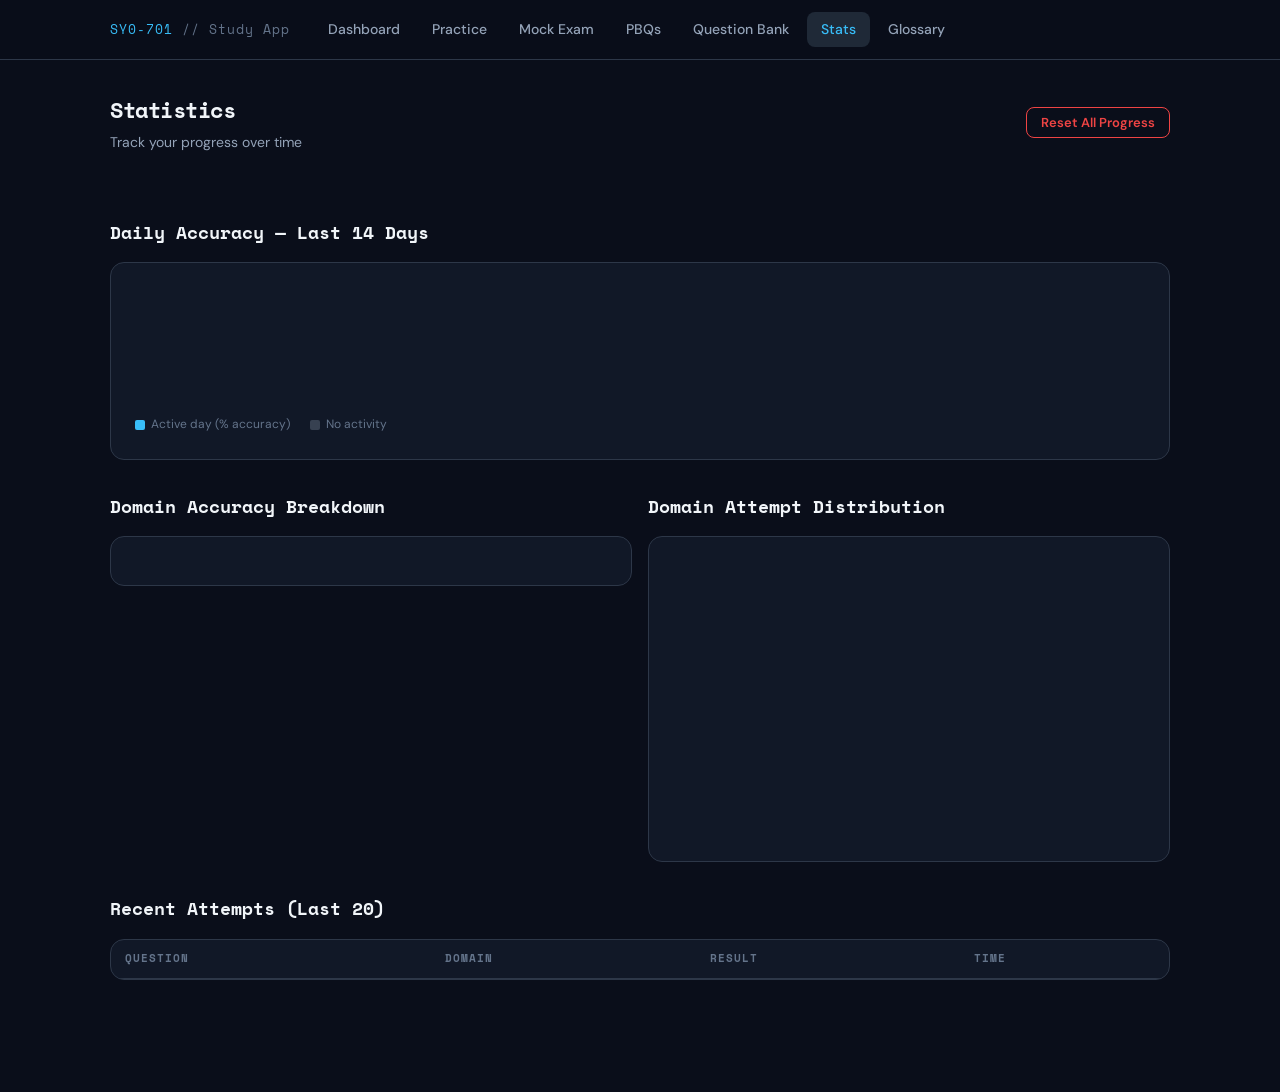
<file: stats.html>
<!DOCTYPE html>
<html lang="en">
<head>
  <meta charset="UTF-8" />
  <meta name="viewport" content="width=device-width, initial-scale=1.0" />
  <title>SY0-701 Study | Stats</title>
  <link rel="stylesheet" href="style.css" />
</head>
<body>

<nav class="nav">
  <div class="nav-inner">
    <div class="nav-brand">SY0&#x2011;701 <span>// Study App</span></div>
    <div class="nav-links">
      <a href="index.html" class="nav-link">Dashboard</a>
      <a href="practice.html" class="nav-link">Practice</a>
      <a href="exam.html" class="nav-link">Mock Exam</a>
      <a href="pbq.html" class="nav-link">PBQs</a>
      <a href="questions.html" class="nav-link">Question Bank</a>
      <a href="stats.html" class="nav-link">Stats</a>
      <a href="glossary.html" class="nav-link">Glossary</a>
    </div>
  </div>
</nav>

<div class="page">

  <div class="page-header" style="display:flex;align-items:center;justify-content:space-between;flex-wrap:wrap;gap:12px">
    <div>
      <div class="page-title">Statistics</div>
      <div class="page-subtitle">Track your progress over time</div>
    </div>
    <button class="btn btn-danger btn-sm" id="reset-btn">Reset All Progress</button>
  </div>

  <!-- Lifetime Stats -->
  <div class="grid-4 section-gap" id="lifetime-stats"></div>

  <!-- 14-day chart -->
  <div class="section-gap">
    <h2>Daily Accuracy — Last 14 Days</h2>
    <div class="card">
      <div id="daily-chart-wrap">
        <div class="bar-chart" id="daily-chart"></div>
      </div>
      <div style="display:flex;gap:20px;margin-top:8px;font-size:12px;color:var(--text3)">
        <div style="display:flex;align-items:center;gap:6px">
          <div style="width:10px;height:10px;background:var(--accent);border-radius:2px"></div>
          Active day (% accuracy)
        </div>
        <div style="display:flex;align-items:center;gap:6px">
          <div style="width:10px;height:10px;background:var(--bg4);border-radius:2px"></div>
          No activity
        </div>
      </div>
    </div>
  </div>

  <!-- Per-domain breakdown -->
  <div class="grid-2 section-gap">
    <div>
      <h2>Domain Accuracy Breakdown</h2>
      <div class="card">
        <div id="domain-breakdown"></div>
      </div>
    </div>

    <div>
      <h2>Domain Attempt Distribution</h2>
      <div class="card" style="padding-top:20px">
        <canvas id="domain-pie" width="300" height="300" style="display:block;margin:0 auto;max-width:280px"></canvas>
      </div>
    </div>
  </div>

  <!-- Recent attempts -->
  <div class="section-gap">
    <h2>Recent Attempts (Last 20)</h2>
    <div class="card" style="padding:0;overflow:auto">
      <table class="data-table" id="recent-table">
        <thead>
          <tr>
            <th>Question</th>
            <th>Domain</th>
            <th>Result</th>
            <th>Time</th>
          </tr>
        </thead>
        <tbody id="recent-tbody"></tbody>
      </table>
      <div id="no-attempts" class="no-results" style="display:none">No attempts yet. Start practicing!</div>
    </div>
  </div>

</div>

<script src="data/questions.js"></script>
<script src="data/glossary.js"></script>
<script src="app.js"></script>
<script>
document.addEventListener('DOMContentLoaded', () => {
  render();

  document.getElementById('reset-btn').addEventListener('click', () => {
    if (confirm('Are you sure you want to reset ALL progress? This cannot be undone.')) {
      resetAllProgress();
      location.reload();
    }
  });
});

function render() {
  const allAttempts = getAllAttempts();
  const allCorrect = allAttempts.filter(a => a.correct).length;
  const allPct = allAttempts.length > 0 ? Math.round(allCorrect / allAttempts.length * 100) : 0;
  const allQ = getAllQuestions();
  const uniqueAttempted = new Set(allAttempts.map(a => a.qid)).size;

  // Lifetime stats
  document.getElementById('lifetime-stats').innerHTML = `
    <div class="stat-card">
      <div class="stat-label">Total Attempts</div>
      <div class="stat-value">${allAttempts.length}</div>
      <div class="stat-sub">answer submissions</div>
    </div>
    <div class="stat-card">
      <div class="stat-label">Correct</div>
      <div class="stat-value" style="color:var(--green)">${allCorrect}</div>
      <div class="stat-sub">${allPct}% accuracy</div>
    </div>
    <div class="stat-card">
      <div class="stat-label">Unique Questions</div>
      <div class="stat-value" style="color:var(--accent)">${uniqueAttempted}</div>
      <div class="stat-sub">of ${allQ.length} total</div>
    </div>
    <div class="stat-card">
      <div class="stat-label">Coverage</div>
      <div class="stat-value" style="color:var(--yellow)">${allQ.length > 0 ? Math.round(uniqueAttempted/allQ.length*100) : 0}%</div>
      <div class="stat-sub">of question bank</div>
    </div>`;

  // Daily chart
  const daily = getDailyStats(14);
  const chartEl = document.getElementById('daily-chart');
  chartEl.innerHTML = '';
  const maxTotal = Math.max(...daily.map(d => d.total), 1);

  daily.forEach(d => {
    const col = document.createElement('div');
    col.className = 'bar-col';
    col.style.position = 'relative';

    const pctLabel = d.pct !== null ? `<div class="bar-pct">${d.pct}%</div>` : '';
    const fillH = d.total > 0 ? Math.max((d.total / maxTotal) * 90, 4) : 4;
    const fillClass = d.total > 0 ? '' : 'bar-fill-null';
    const fillColor = d.pct !== null
      ? `background: hsl(${d.pct * 1.2}, 70%, 55%)`
      : 'background: var(--bg4)';

    col.innerHTML = `
      ${pctLabel}
      <div class="bar-fill ${fillClass}" style="height:${fillH}%;${fillColor};position:relative">
        <div class="bar-label">${d.label}</div>
      </div>`;
    chartEl.appendChild(col);
  });

  // Domain breakdown
  const byDomain = getAttemptsByDomain();
  const domains = [
    { id: 1, name: 'General Security Concepts' },
    { id: 2, name: 'Threats, Vulnerabilities & Mitigations' },
    { id: 3, name: 'Security Architecture' },
    { id: 4, name: 'Security Operations' },
    { id: 5, name: 'Security Program Mgmt & Oversight' },
  ];

  const breakdown = document.getElementById('domain-breakdown');
  breakdown.innerHTML = '';
  domains.forEach(d => {
    const stats = byDomain[d.id] || { total: 0, correct: 0 };
    const acc = stats.total > 0 ? Math.round(stats.correct / stats.total * 100) : null;
    const col = domainColor(d.id);
    breakdown.innerHTML += `
      <div class="domain-row">
        <div class="domain-dot" style="background:${col.bg}"></div>
        <div class="domain-name" style="font-size:13px">${d.name}</div>
        <div style="flex:0 0 100px">
          <div class="progress-bar-wrap">
            <div class="progress-bar-fill" style="width:${acc||0}%;background:${col.bg}"></div>
          </div>
        </div>
        <div class="domain-stats">${acc !== null ? acc + '%' : '—'}<br>
          <span style="font-size:10px;color:var(--text3)">${stats.correct}/${stats.total}</span>
        </div>
      </div>`;
  });

  // Pie chart (canvas)
  const canvas = document.getElementById('domain-pie');
  const ctx = canvas.getContext('2d');
  const domainTotals = domains.map(d => ({ ...d, total: (byDomain[d.id] || {total:0}).total }));
  const grandTotal = domainTotals.reduce((s, d) => s + d.total, 0);

  if (grandTotal === 0) {
    ctx.fillStyle = '#1f2937';
    ctx.beginPath();
    ctx.arc(150, 150, 120, 0, Math.PI * 2);
    ctx.fill();
    ctx.fillStyle = '#64748b';
    ctx.font = '14px DM Sans, sans-serif';
    ctx.textAlign = 'center';
    ctx.fillText('No data yet', 150, 155);
  } else {
    const colors = ['#7c3aed','#ea580c','#0891b2','#d97706','#16a34a'];
    let startAngle = -Math.PI / 2;
    domainTotals.forEach((d, i) => {
      if (d.total === 0) return;
      const sliceAngle = (d.total / grandTotal) * Math.PI * 2;
      ctx.beginPath();
      ctx.moveTo(150, 150);
      ctx.arc(150, 150, 120, startAngle, startAngle + sliceAngle);
      ctx.fillStyle = colors[i];
      ctx.fill();
      ctx.strokeStyle = '#0a0e1a';
      ctx.lineWidth = 2;
      ctx.stroke();

      // Label
      const midAngle = startAngle + sliceAngle / 2;
      const lx = 150 + Math.cos(midAngle) * 80;
      const ly = 150 + Math.sin(midAngle) * 80;
      if (sliceAngle > 0.3) {
        ctx.fillStyle = '#fff';
        ctx.font = 'bold 13px Space Mono, monospace';
        ctx.textAlign = 'center';
        ctx.fillText('D' + d.id, lx, ly + 5);
      }
      startAngle += sliceAngle;
    });
  }

  // Recent attempts
  const recent = [...allAttempts].reverse().slice(0, 20);
  const allQ = getAllQuestions();
  const qMap = {};
  allQ.forEach(q => qMap[q.id] = q);

  const tbody = document.getElementById('recent-tbody');
  tbody.innerHTML = '';
  if (recent.length === 0) {
    document.getElementById('no-attempts').style.display = '';
  } else {
    recent.forEach(a => {
      const q = qMap[a.qid];
      const col = domainColor(a.domainId);
      const time = new Date(a.ts);
      const timeStr = time.toLocaleString('en-US', { month:'short', day:'numeric', hour:'2-digit', minute:'2-digit' });
      const qtxt = q ? q.question.slice(0, 70) + (q.question.length > 70 ? '…' : '') : 'Question #' + a.qid;
      tbody.innerHTML += `
        <tr>
          <td class="q-text" style="font-size:13px">${qtxt}</td>
          <td><span class="domain-badge" style="background:${col.bg}20;color:${col.bg}">
            <span class="domain-dot" style="background:${col.bg}"></span>D${a.domainId}</span></td>
          <td><span class="tag ${a.correct ? 'tag-correct' : 'tag-wrong'}">${a.correct ? '✓ Correct' : '✗ Wrong'}</span></td>
          <td style="color:var(--text3);font-size:12px;font-family:var(--font-mono)">${timeStr}</td>
        </tr>`;
    });
  }
}
</script>
</body>
</html>
</file>
<file: style.css>
/* ============================================================
   style.css — CompTIA Security+ SY0-701 Study App
   Dark theme, military-tech aesthetic, sharp and purposeful
   ============================================================ */

@import url('https://fonts.googleapis.com/css2?family=Space+Mono:wght@400;700&family=DM+Sans:wght@300;400;500;600;700&display=swap');

/* ---- CSS Variables ---- */
:root {
  --bg: #0a0e1a;
  --bg2: #111827;
  --bg3: #1f2937;
  --bg4: #374151;
  --border: #2d3748;
  --border2: #4b5563;
  --text: #f1f5f9;
  --text2: #94a3b8;
  --text3: #64748b;
  --accent: #38bdf8;
  --accent2: #0ea5e9;
  --green: #22c55e;
  --red: #ef4444;
  --yellow: #f59e0b;

  --d1: #7c3aed;
  --d2: #ea580c;
  --d3: #0891b2;
  --d4: #d97706;
  --d5: #16a34a;

  --radius: 8px;
  --radius-lg: 14px;
  --font-mono: 'Space Mono', monospace;
  --font-body: 'DM Sans', system-ui, sans-serif;
  --nav-h: 60px;
}

/* ---- Reset & Base ---- */
*, *::before, *::after { box-sizing: border-box; margin: 0; padding: 0; }

html { scroll-behavior: smooth; }

body {
  font-family: var(--font-body);
  background: var(--bg);
  color: var(--text);
  min-height: 100vh;
  font-size: 15px;
  line-height: 1.6;
}

a { color: var(--accent); text-decoration: none; }
a:hover { color: var(--accent2); }

/* ---- Navigation ---- */
.nav {
  position: sticky; top: 0; z-index: 100;
  background: rgba(10, 14, 26, 0.95);
  backdrop-filter: blur(10px);
  border-bottom: 1px solid var(--border);
  height: var(--nav-h);
  display: flex; align-items: center;
}

.nav-inner {
  max-width: 1100px; margin: 0 auto; width: 100%;
  padding: 0 20px;
  display: flex; align-items: center; gap: 8px;
}

.nav-brand {
  font-family: var(--font-mono);
  font-size: 13px;
  color: var(--accent);
  letter-spacing: 1px;
  margin-right: 16px;
  white-space: nowrap;
}

.nav-brand span { color: var(--text3); }

.nav-links { display: flex; gap: 4px; flex: 1; }

.nav-link {
  padding: 6px 14px;
  border-radius: var(--radius);
  color: var(--text2);
  font-size: 14px;
  font-weight: 500;
  transition: all 0.15s;
  white-space: nowrap;
}
.nav-link:hover { background: var(--bg3); color: var(--text); }
.nav-link.active { background: var(--bg3); color: var(--accent); }

/* ---- Page Layout ---- */
.page { max-width: 1100px; margin: 0 auto; padding: 32px 20px 80px; }
.page-sm { max-width: 760px; margin: 0 auto; padding: 32px 20px 80px; }

.page-header { margin-bottom: 32px; }
.page-title {
  font-family: var(--font-mono);
  font-size: 22px;
  font-weight: 700;
  color: var(--text);
  letter-spacing: -0.5px;
}
.page-subtitle { color: var(--text2); margin-top: 4px; font-size: 14px; }

/* ---- Cards ---- */
.card {
  background: var(--bg2);
  border: 1px solid var(--border);
  border-radius: var(--radius-lg);
  padding: 24px;
}

.card-sm { padding: 16px; }

/* ---- Grid layouts ---- */
.grid-2 { display: grid; grid-template-columns: 1fr 1fr; gap: 16px; }
.grid-3 { display: grid; grid-template-columns: repeat(3, 1fr); gap: 16px; }
.grid-4 { display: grid; grid-template-columns: repeat(4, 1fr); gap: 16px; }

@media (max-width: 768px) {
  .grid-2, .grid-3, .grid-4 { grid-template-columns: 1fr; }
  .nav-brand span { display: none; }
}

/* ---- Stat cards ---- */
.stat-card {
  background: var(--bg2);
  border: 1px solid var(--border);
  border-radius: var(--radius-lg);
  padding: 20px 24px;
}

.stat-label {
  font-size: 11px;
  font-family: var(--font-mono);
  text-transform: uppercase;
  letter-spacing: 1.5px;
  color: var(--text3);
  margin-bottom: 6px;
}

.stat-value {
  font-size: 36px;
  font-family: var(--font-mono);
  font-weight: 700;
  color: var(--text);
  line-height: 1;
}

.stat-sub { font-size: 12px; color: var(--text3); margin-top: 4px; }

/* ---- Progress bar ---- */
.progress-bar-wrap {
  background: var(--bg3);
  border-radius: 100px;
  height: 8px;
  overflow: hidden;
}

.progress-bar-fill {
  height: 100%;
  border-radius: 100px;
  transition: width 0.5s ease;
}

/* ---- Domain badges ---- */
.domain-badge {
  display: inline-flex; align-items: center;
  padding: 3px 10px;
  border-radius: 100px;
  font-size: 12px;
  font-weight: 600;
  gap: 5px;
}

.domain-dot {
  width: 7px; height: 7px;
  border-radius: 50%;
  display: inline-block;
  flex-shrink: 0;
}

/* ---- Buttons ---- */
.btn {
  display: inline-flex; align-items: center; justify-content: center; gap: 8px;
  padding: 10px 20px;
  border-radius: var(--radius);
  font-family: var(--font-body);
  font-size: 14px;
  font-weight: 600;
  cursor: pointer;
  border: none;
  transition: all 0.15s;
  text-decoration: none;
}

.btn-primary {
  background: var(--accent);
  color: #0a0e1a;
}
.btn-primary:hover { background: var(--accent2); color: #0a0e1a; }

.btn-ghost {
  background: transparent;
  color: var(--text2);
  border: 1px solid var(--border2);
}
.btn-ghost:hover { background: var(--bg3); color: var(--text); }

.btn-danger {
  background: transparent;
  color: var(--red);
  border: 1px solid var(--red);
}
.btn-danger:hover { background: var(--red); color: #fff; }

.btn-sm { padding: 6px 14px; font-size: 13px; }
.btn-lg { padding: 14px 28px; font-size: 16px; }

.btn:disabled { opacity: 0.4; cursor: not-allowed; pointer-events: none; }

/* ---- Countdown ---- */
.countdown-container {
  display: flex; gap: 16px; align-items: center;
  flex-wrap: wrap;
}

.countdown-unit {
  text-align: center;
  background: var(--bg3);
  border: 1px solid var(--border);
  border-radius: var(--radius);
  padding: 12px 18px;
  min-width: 70px;
}

.countdown-num {
  font-family: var(--font-mono);
  font-size: 32px;
  font-weight: 700;
  color: var(--accent);
  line-height: 1;
}

.countdown-label {
  font-size: 10px;
  font-family: var(--font-mono);
  text-transform: uppercase;
  letter-spacing: 1px;
  color: var(--text3);
  margin-top: 4px;
}

/* ---- Practice Question ---- */
.question-card {
  background: var(--bg2);
  border: 1px solid var(--border);
  border-radius: var(--radius-lg);
  padding: 28px;
}

.question-text {
  font-size: 17px;
  line-height: 1.7;
  color: var(--text);
  margin-bottom: 24px;
}

.choices-grid { display: flex; flex-direction: column; gap: 10px; }

.choice-btn {
  display: flex; align-items: flex-start; gap: 14px;
  width: 100%; text-align: left;
  padding: 14px 18px;
  background: var(--bg3);
  border: 1px solid var(--border);
  border-radius: var(--radius);
  color: var(--text);
  font-family: var(--font-body);
  font-size: 15px;
  cursor: pointer;
  transition: all 0.15s;
  line-height: 1.5;
}

.choice-btn:hover:not(:disabled) {
  border-color: var(--accent);
  background: rgba(56, 189, 248, 0.08);
}

.choice-btn .choice-key {
  font-family: var(--font-mono);
  font-size: 13px;
  font-weight: 700;
  background: var(--bg4);
  color: var(--text2);
  padding: 2px 8px;
  border-radius: 4px;
  min-width: 28px;
  text-align: center;
  flex-shrink: 0;
  margin-top: 1px;
}

.choice-btn.correct {
  background: rgba(34, 197, 94, 0.12);
  border-color: var(--green);
  color: var(--text);
}
.choice-btn.correct .choice-key { background: var(--green); color: #fff; }

.choice-btn.wrong {
  background: rgba(239, 68, 68, 0.1);
  border-color: var(--red);
  color: var(--text);
}
.choice-btn.wrong .choice-key { background: var(--red); color: #fff; }

.choice-btn:disabled { cursor: default; }

/* ---- Explanation box ---- */
.explanation {
  margin-top: 20px;
  padding: 16px 20px;
  background: var(--bg3);
  border-left: 3px solid var(--accent);
  border-radius: 0 var(--radius) var(--radius) 0;
  font-size: 14px;
  color: var(--text2);
  line-height: 1.7;
  display: none;
}

.explanation.show { display: block; }
.explanation strong { color: var(--text); }

/* ---- Session counter ---- */
.session-info {
  display: flex; align-items: center; justify-content: space-between;
  margin-bottom: 20px;
  flex-wrap: wrap; gap: 10px;
}

.session-counter {
  font-family: var(--font-mono);
  font-size: 13px;
  color: var(--text3);
}

.session-score {
  font-family: var(--font-mono);
  font-size: 13px;
  color: var(--text2);
}

/* ---- Table ---- */
.data-table {
  width: 100%;
  border-collapse: collapse;
  font-size: 14px;
}

.data-table th {
  text-align: left;
  padding: 10px 14px;
  font-family: var(--font-mono);
  font-size: 11px;
  text-transform: uppercase;
  letter-spacing: 1px;
  color: var(--text3);
  border-bottom: 1px solid var(--border);
}

.data-table td {
  padding: 12px 14px;
  border-bottom: 1px solid var(--border);
  vertical-align: top;
  color: var(--text2);
}

.data-table tr:last-child td { border-bottom: none; }
.data-table tr:hover td { background: var(--bg3); }

.data-table .q-text { color: var(--text); max-width: 400px; }

/* ---- Filters ---- */
.filter-bar {
  display: flex; gap: 10px; flex-wrap: wrap;
  margin-bottom: 20px; align-items: center;
}

.filter-select, .filter-input {
  background: var(--bg2);
  border: 1px solid var(--border);
  border-radius: var(--radius);
  color: var(--text);
  padding: 8px 14px;
  font-family: var(--font-body);
  font-size: 14px;
  outline: none;
  transition: border-color 0.15s;
}

.filter-select:focus, .filter-input:focus {
  border-color: var(--accent);
}

.filter-input { min-width: 220px; }

/* ---- Glossary ---- */
.glossary-search {
  width: 100%; max-width: 500px;
  background: var(--bg2);
  border: 1px solid var(--border);
  border-radius: var(--radius);
  color: var(--text);
  padding: 12px 18px;
  font-size: 16px;
  font-family: var(--font-body);
  outline: none;
  margin-bottom: 16px;
  transition: border-color 0.15s;
}

.glossary-search:focus { border-color: var(--accent); }

.letter-filters {
  display: flex; flex-wrap: wrap; gap: 4px;
  margin-bottom: 24px;
}

.letter-btn {
  background: var(--bg2);
  border: 1px solid var(--border);
  border-radius: 5px;
  color: var(--text2);
  padding: 4px 9px;
  font-family: var(--font-mono);
  font-size: 12px;
  cursor: pointer;
  transition: all 0.12s;
}
.letter-btn:hover, .letter-btn.active {
  background: var(--accent);
  border-color: var(--accent);
  color: #0a0e1a;
}

.glossary-list { display: flex; flex-direction: column; gap: 12px; }

.gloss-card {
  background: var(--bg2);
  border: 1px solid var(--border);
  border-radius: var(--radius-lg);
  padding: 18px 20px;
}

.gloss-term {
  font-family: var(--font-mono);
  font-size: 16px;
  font-weight: 700;
  color: var(--accent);
  margin-bottom: 2px;
}

.gloss-short {
  font-size: 13px;
  color: var(--text2);
  margin-bottom: 8px;
  font-style: italic;
}

.gloss-def {
  font-size: 14px;
  color: var(--text2);
  line-height: 1.7;
}

.no-results {
  text-align: center;
  color: var(--text3);
  padding: 40px;
  font-family: var(--font-mono);
  font-size: 14px;
}

/* ---- Add Question Form ---- */
.add-form-wrap {
  background: var(--bg2);
  border: 1px solid var(--border);
  border-radius: var(--radius-lg);
  padding: 24px;
  margin-bottom: 28px;
}

.form-title {
  font-family: var(--font-mono);
  font-size: 14px;
  text-transform: uppercase;
  letter-spacing: 1px;
  color: var(--text2);
  margin-bottom: 16px;
  display: flex; align-items: center; gap: 8px;
  cursor: pointer;
}

.form-grid { display: grid; grid-template-columns: 1fr 1fr; gap: 14px; }

.form-group { display: flex; flex-direction: column; gap: 5px; }
.form-group.full { grid-column: 1 / -1; }

.form-label {
  font-size: 12px;
  font-family: var(--font-mono);
  text-transform: uppercase;
  letter-spacing: 0.8px;
  color: var(--text3);
}

.form-input, .form-select, .form-textarea {
  background: var(--bg3);
  border: 1px solid var(--border);
  border-radius: var(--radius);
  color: var(--text);
  padding: 10px 14px;
  font-family: var(--font-body);
  font-size: 14px;
  outline: none;
  transition: border-color 0.15s;
  resize: vertical;
}

.form-input:focus, .form-select:focus, .form-textarea:focus {
  border-color: var(--accent);
}

.form-textarea { min-height: 80px; }

/* ---- Chart / Stats ---- */
.bar-chart {
  display: flex; align-items: flex-end; gap: 4px;
  height: 120px; padding: 10px 0 24px;
}

.bar-col {
  display: flex; flex-direction: column; align-items: center; justify-content: flex-end;
  flex: 1;
  height: 100%;
  gap: 4px;
}

.bar-fill {
  width: 100%;
  min-height: 2px;
  border-radius: 3px 3px 0 0;
  background: var(--accent);
  transition: height 0.4s ease;
  position: relative;
}

.bar-fill-null { background: var(--bg4); }

.bar-label {
  font-size: 9px;
  font-family: var(--font-mono);
  color: var(--text3);
  text-align: center;
  position: absolute;
  bottom: -20px;
  left: 50%;
  transform: translateX(-50%);
  white-space: nowrap;
}

.bar-pct {
  font-size: 9px;
  font-family: var(--font-mono);
  color: var(--text3);
  margin-bottom: 2px;
}

/* ---- Domain section ---- */
.domain-row {
  display: flex; align-items: center; gap: 12px;
  padding: 14px 0;
  border-bottom: 1px solid var(--border);
}

.domain-row:last-child { border-bottom: none; }

.domain-name { font-size: 14px; color: var(--text); flex: 1; min-width: 0; }

.domain-stats {
  font-family: var(--font-mono);
  font-size: 13px;
  color: var(--text2);
  min-width: 80px;
  text-align: right;
}

/* ---- Toast ---- */
.toast {
  position: fixed; bottom: 24px; right: 24px; z-index: 999;
  background: var(--bg3);
  border: 1px solid var(--border);
  border-radius: var(--radius);
  padding: 12px 20px;
  font-size: 14px;
  color: var(--text);
  box-shadow: 0 8px 32px rgba(0,0,0,0.5);
  animation: toastIn 0.2s ease;
}

@keyframes toastIn {
  from { opacity: 0; transform: translateY(10px); }
  to { opacity: 1; transform: translateY(0); }
}

/* ---- Misc ---- */
.tag {
  display: inline-block;
  padding: 2px 8px;
  border-radius: 4px;
  font-size: 11px;
  font-family: var(--font-mono);
  font-weight: 700;
  text-transform: uppercase;
  letter-spacing: 0.5px;
}

.tag-correct { background: rgba(34,197,94,0.15); color: var(--green); }
.tag-wrong { background: rgba(239,68,68,0.12); color: var(--red); }

.divider {
  border: none; border-top: 1px solid var(--border);
  margin: 24px 0;
}

h2 {
  font-size: 18px;
  font-family: var(--font-mono);
  font-weight: 700;
  color: var(--text);
  margin-bottom: 16px;
}

.section-gap { margin-bottom: 32px; }

/* Domain color CSS */
.d1 { color: var(--d1); }
.d2 { color: var(--d2); }
.d3 { color: var(--d3); }
.d4 { color: var(--d4); }
.d5 { color: var(--d5); }

.bg-d1 { background: var(--d1); }
.bg-d2 { background: var(--d2); }
.bg-d3 { background: var(--d3); }
.bg-d4 { background: var(--d4); }
.bg-d5 { background: var(--d5); }

/* ---- Mock Exam ---- */
.exam-bar {
  display: flex; align-items: center; justify-content: space-between;
  gap: 12px; margin-bottom: 14px; flex-wrap: wrap;
}

.exam-timer {
  font-family: var(--font-mono);
  font-size: 26px;
  font-weight: 700;
  color: var(--accent);
  background: var(--bg3);
  border: 1px solid var(--border);
  border-radius: var(--radius);
  padding: 6px 16px;
  letter-spacing: 1px;
}
.exam-timer.warning { color: var(--yellow); border-color: var(--yellow); }
.exam-timer.danger {
  color: var(--red); border-color: var(--red);
  animation: pulse 1s ease-in-out infinite;
}

@keyframes pulse {
  50% { opacity: 0.55; }
}

.choice-btn.selected {
  border-color: var(--accent);
  background: rgba(56, 189, 248, 0.12);
}
.choice-btn.selected .choice-key { background: var(--accent); color: #0a0e1a; }

.exam-nav {
  display: flex; gap: 10px; margin-top: 24px;
  justify-content: space-between; flex-wrap: wrap;
}

#flag-btn.flagged-active {
  color: var(--yellow);
  border-color: var(--yellow);
  background: rgba(245, 158, 11, 0.12);
}

.q-nav-legend {
  display: flex; gap: 16px; flex-wrap: wrap;
  margin: 12px 0 14px;
  font-size: 12px; color: var(--text3);
}
.q-nav-legend span { display: inline-flex; align-items: center; gap: 6px; }
.q-nav-legend .dot {
  width: 12px; height: 12px; border-radius: 3px;
  background: var(--bg3); border: 1px solid var(--border2);
  display: inline-block;
}
.q-nav-legend .dot.answered { background: var(--accent); border-color: var(--accent); }
.q-nav-legend .dot.flagged { background: var(--yellow); border-color: var(--yellow); }

.q-nav-grid {
  display: grid;
  grid-template-columns: repeat(auto-fill, minmax(40px, 1fr));
  gap: 6px;
}

.q-nav-btn {
  aspect-ratio: 1;
  background: var(--bg3);
  border: 1px solid var(--border);
  border-radius: var(--radius);
  color: var(--text2);
  font-family: var(--font-mono);
  font-size: 13px;
  font-weight: 700;
  cursor: pointer;
  transition: all 0.12s;
}
.q-nav-btn:hover { border-color: var(--accent); color: var(--text); }
.q-nav-btn.answered { background: var(--accent); border-color: var(--accent); color: #0a0e1a; }
.q-nav-btn.flagged { background: var(--yellow); border-color: var(--yellow); color: #0a0e1a; }
.q-nav-btn.current { outline: 2px solid var(--text); outline-offset: 1px; }

.result-badge {
  display: inline-block;
  font-family: var(--font-mono);
  font-size: 15px;
  font-weight: 700;
  letter-spacing: 1.5px;
  padding: 8px 22px;
  border-radius: 100px;
}
.result-badge.pass { background: rgba(34,197,94,0.15); color: var(--green); border: 1px solid var(--green); }
.result-badge.fail { background: rgba(239,68,68,0.12); color: var(--red); border: 1px solid var(--red); }

/* ---- Performance-Based Questions ---- */
.pbq-scenario {
  background: var(--bg3);
  border-left: 3px solid var(--text3);
  border-radius: 0 var(--radius) var(--radius) 0;
  padding: 14px 18px;
  font-size: 14px;
  color: var(--text2);
  line-height: 1.7;
}

#pbq-workspace { display: flex; flex-direction: column; gap: 10px; }

.pbq-hint {
  font-family: var(--font-mono);
  font-size: 12px;
  color: var(--text3);
  text-transform: uppercase;
  letter-spacing: 1px;
}

.pbq-check-box {
  width: 22px; height: 22px;
  border: 2px solid var(--border2);
  border-radius: 5px;
  display: flex; align-items: center; justify-content: center;
  font-size: 13px; font-weight: 700;
  color: transparent;
  flex-shrink: 0;
  margin-top: 1px;
}
.choice-btn.selected .pbq-check-box {
  background: var(--accent); border-color: var(--accent); color: #0a0e1a;
}
.choice-btn.correct .pbq-check-box {
  background: var(--green); border-color: var(--green); color: #fff;
}
.choice-btn.wrong .pbq-check-box {
  background: var(--red); border-color: var(--red); color: #fff;
}
.choice-btn.missed {
  border-color: var(--green);
  border-style: dashed;
  background: rgba(34, 197, 94, 0.06);
}
.choice-btn.missed .pbq-check-box {
  border-color: var(--green); color: var(--green);
}

.pbq-item {
  display: flex; align-items: center; gap: 14px;
  flex-wrap: wrap;
  padding: 12px 16px;
  background: var(--bg3);
  border: 1px solid var(--border);
  border-radius: var(--radius);
  transition: all 0.15s;
}
.pbq-item.correct { border-color: var(--green); background: rgba(34, 197, 94, 0.1); }
.pbq-item.wrong { border-color: var(--red); background: rgba(239, 68, 68, 0.1); }

.pbq-item-text {
  flex: 1; min-width: 180px;
  font-size: 14px; color: var(--text);
  line-height: 1.55;
}

.pbq-select { min-width: 200px; }

.pbq-order-num {
  font-family: var(--font-mono);
  font-size: 15px; font-weight: 700;
  color: var(--accent);
  background: var(--bg);
  border: 1px solid var(--border);
  border-radius: 6px;
  width: 30px; height: 30px;
  display: flex; align-items: center; justify-content: center;
  flex-shrink: 0;
}

.pbq-order-controls { display: flex; flex-direction: column; gap: 3px; }

.pbq-order-btn {
  background: var(--bg4);
  border: 1px solid var(--border);
  border-radius: 4px;
  color: var(--text2);
  font-size: 10px;
  width: 30px; height: 20px;
  cursor: pointer;
  transition: all 0.12s;
}
.pbq-order-btn:hover:not(:disabled) { background: var(--accent); color: #0a0e1a; }
.pbq-order-btn:disabled { opacity: 0.3; cursor: not-allowed; }

.pbq-answer-tag {
  width: 100%;
  font-family: var(--font-mono);
  font-size: 12px;
  color: var(--green);
  padding-top: 4px;
}

/* ---- Scrollbar ---- */
::-webkit-scrollbar { width: 8px; height: 8px; }
::-webkit-scrollbar-track { background: var(--bg); }
::-webkit-scrollbar-thumb { background: var(--bg4); border-radius: 4px; }
::-webkit-scrollbar-thumb:hover { background: var(--border2); }

/* ---- Mobile adjustments ---- */
@media (max-width: 600px) {
  .page, .page-sm { padding: 20px 14px 60px; }
  .form-grid { grid-template-columns: 1fr; }
  .nav-link { padding: 6px 10px; font-size: 13px; }
  .stat-value { font-size: 28px; }
}
</file>
